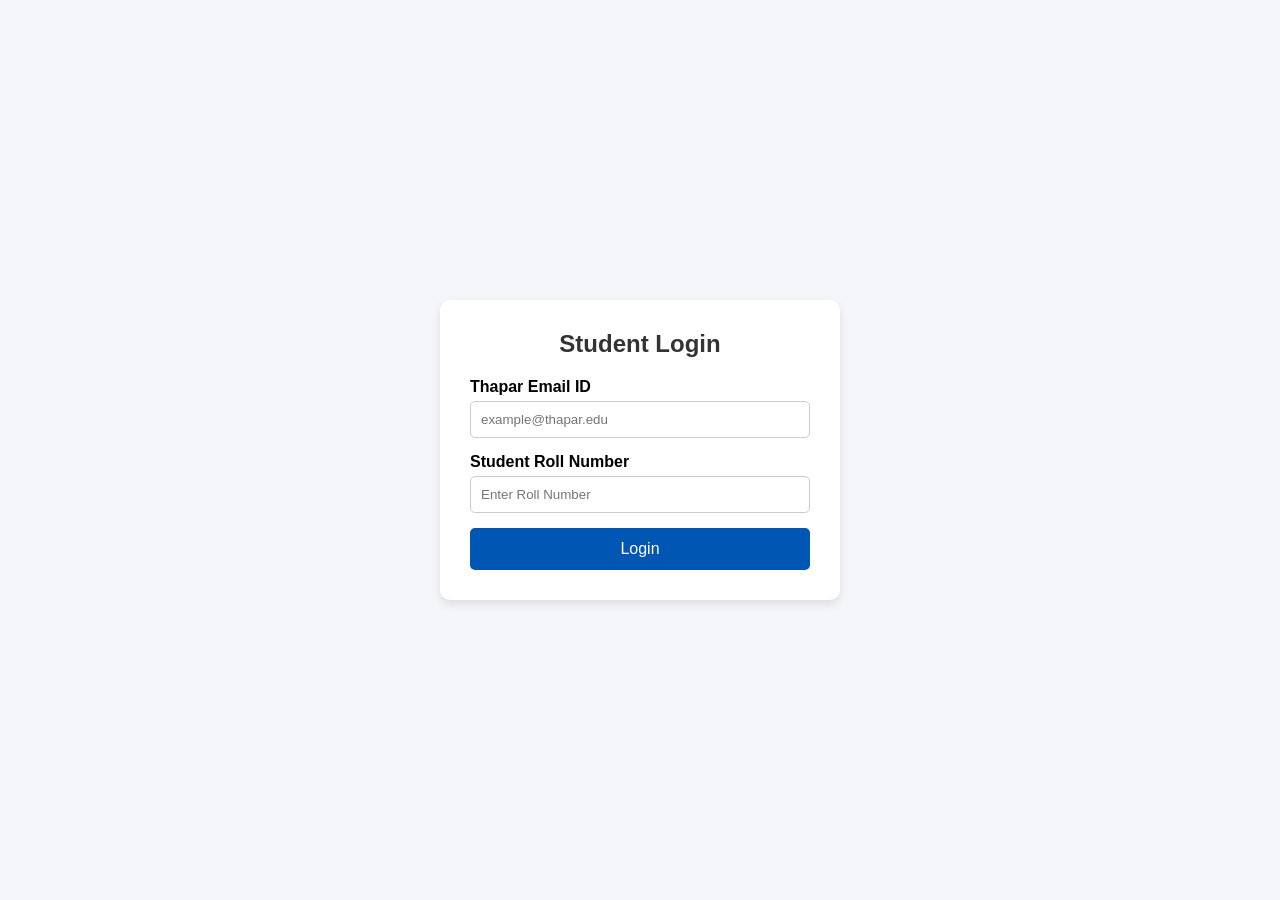
<file: login.html>
<!DOCTYPE html>
<html lang="en">
<head>
    <meta charset="UTF-8">
    <meta name="viewport" content="width=device-width, initial-scale=1.0">
    <title>Student Login</title>

    <style>
        * {
            margin: 0;
            padding: 0;
            box-sizing: border-box;
            font-family: Arial, sans-serif;
        }

        body {
            display: flex;
            justify-content: center;
            align-items: center;
            height: 100vh;
            background-color: #f4f6f9;
        }

        .login-container {
            width: 400px;
            padding: 30px;
            background: white;
            border-radius: 10px;
            box-shadow: 0 4px 10px rgba(0,0,0,0.1);
        }

        h2 {
            text-align: center;
            margin-bottom: 20px;
            color: #333;
        }

        .input-group {
            margin-bottom: 15px;
        }

        label {
            display: block;
            margin-bottom: 5px;
            font-weight: bold;
        }

        input {
            width: 100%;
            padding: 10px;
            border: 1px solid #ccc;
            border-radius: 5px;
        }

        .btn {
            width: 100%;
            padding: 12px;
            background-color: #0056b3;
            color: white;
            border: none;
            border-radius: 5px;
            font-size: 16px;
            cursor: pointer;
        }

        .btn:hover {
            background-color: #004494;
        }
    </style>
</head>
<body>

    <div class="login-container">
        <h2>Student Login</h2>

        <form action="#" method="POST">

            <div class="input-group">
                <label for="email">Thapar Email ID</label>
                <input
                    type="email"
                    id="email"
                    name="email"
                    placeholder="example@thapar.edu"
                    required>
            </div>

            <div class="input-group">
                <label for="rollno">Student Roll Number</label>
                <input
                    type="text"
                    id="rollno"
                    name="rollno"
                    placeholder="Enter Roll Number"
                    required>
            </div>

            <button type="submit" class="btn">Login</button>

        </form>
    </div>

</body>
</html>
</file>
